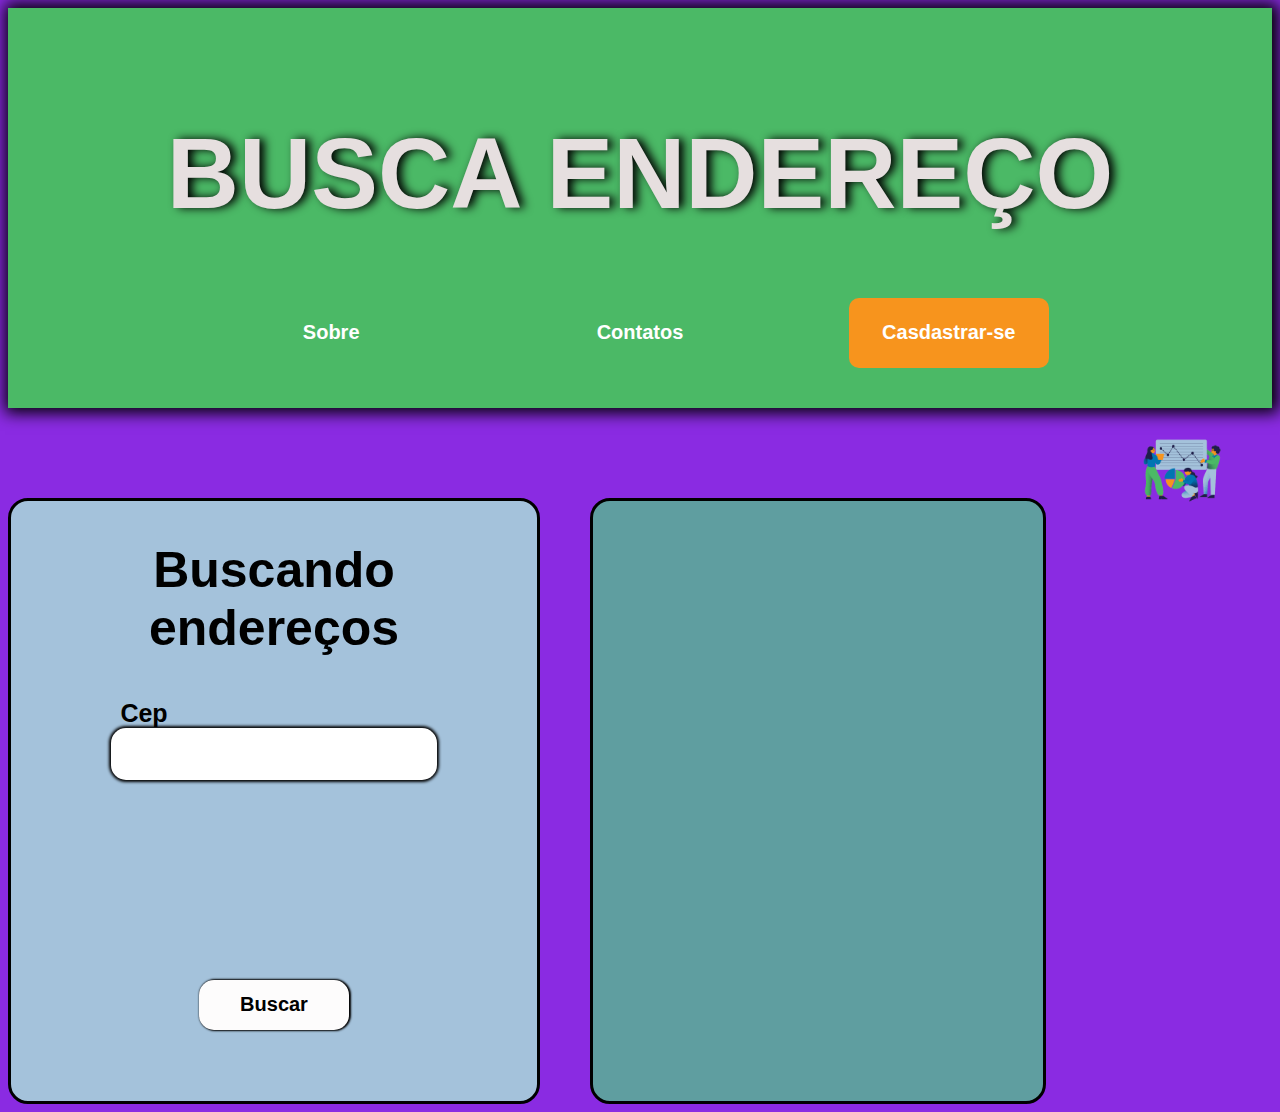
<file: index.html>
<!DOCTYPE html>
<html lang="pt-br">
<head>
    <meta charset="UTF-8">
    <meta http-equiv="X-UA-Compatible" content="Encontre o endereço da rua desejada no Brasil com nosso buscador de CEP. Insira o CEP e obtenha resultados precisos com os endereços das ruas correspondentes. Facilite sua busca de informações com nosso serviço confiável e eficiente.">
    <meta name="viewport" content="width=device-width, initial-scale=1.0">
    <meta name="theme-color" content="green">
    <title>Endereços</title>
    <link rel="stylesheet" href="style.css">
    <link rel="icon" href="/foto-removebg-preview.png">
</head>
<body>
    <header>
       
        <h1>BUSCA ENDEREÇO</h1>
        <!--Menu de botões-->
        <nav>
            <a name="bo b1" class="" href="/index2.html">Sobre</a>
            <a name="bo b2" class="" >Contatos</a>
            <a name="bo b3" id="b3" class="" href="X">Casdastrar-se</a>
        </nav>

        <!--Lista de contatos-->
        <div class="containerul">
            <ul class="Ul">
                <!--<li>Github</li>-->
               <img src="./Linkedin-removebg-preview.png" alt="Linkedin" width="150px" height="110px" id="Link">
               <img src="./Instagram-removebg-preview.png" alt="Instagram" width="150px" height="110px" id="Insta">
               <img src="./Whatsapp-removebg-preview.png" alt="Whatsapp" width="150px" height="110px" id="Whats">
            </ul>
        </div>
        
    </header>
    <section>
       
        <form action="" id="formi">
            <h2 class="titulo">Buscando endereços</h2>
            <label for="cep">Cep</label><br>
            <input type="number" name="cep" id="cep">
            <div class="container">
                <button class="botao" name="botao">Buscar</button>
            </div>
            <div class="apagar">
                <button class="apa" name="apagar">Apagar</button>
            </div>
        </form>

        <div class="caixa">
            <div class="resultados">
                <p></p>
            </div>
        </div>

        <figure>
            <img src="/foto-removebg-preview.png" alt="Análise de endereço" class="foto">
        </figure>
    </section>

    
    <script src="/script.js"></script>
</body>
</html>
</file>
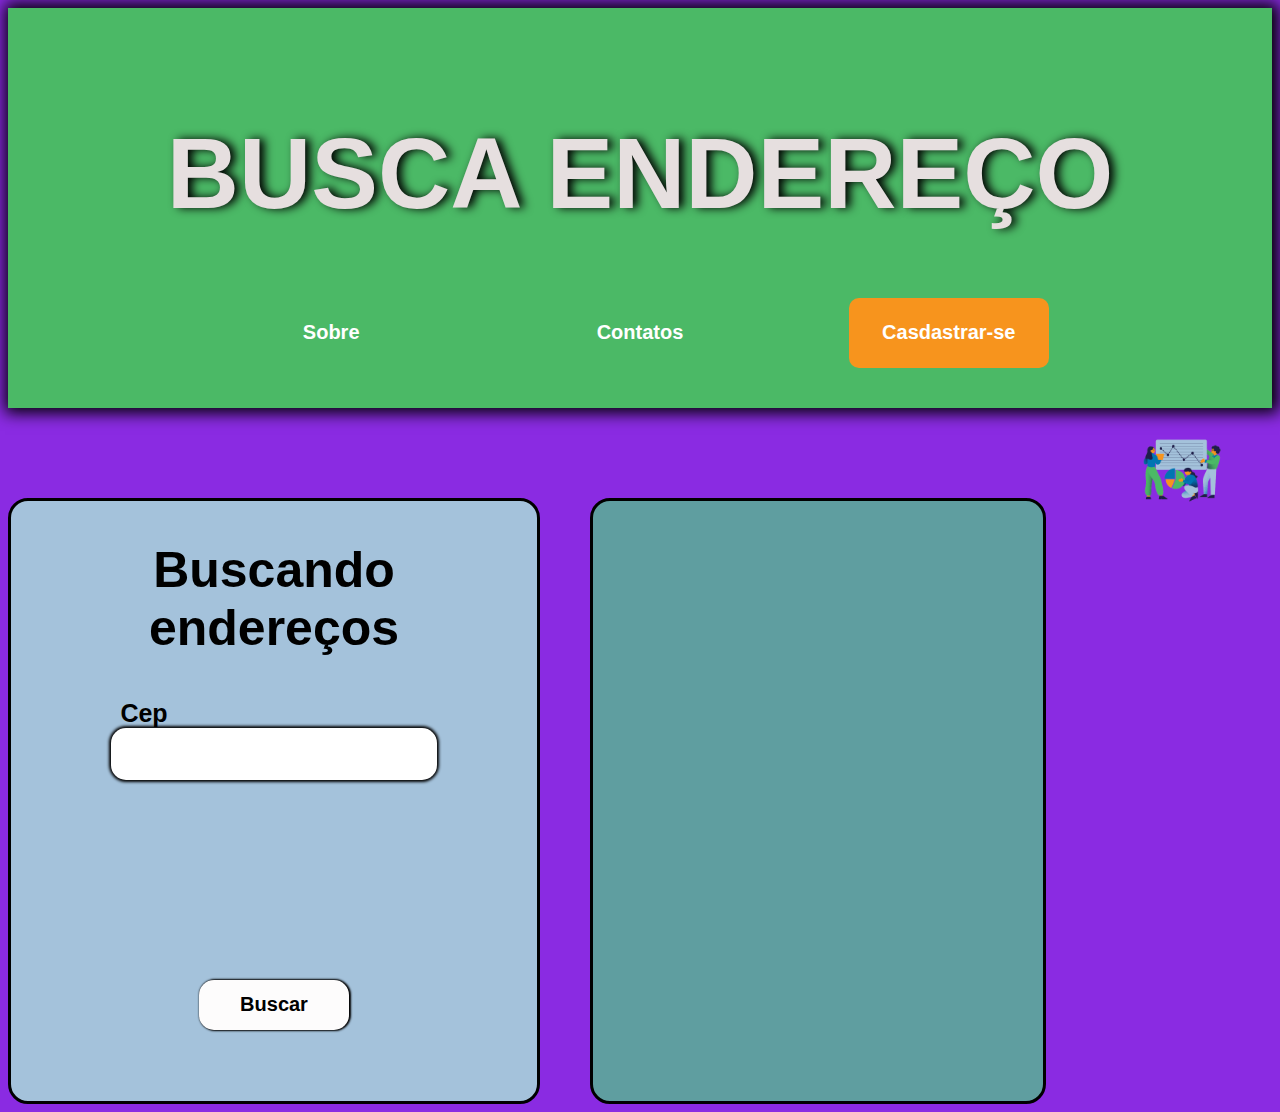
<file: html/index.html>
<!DOCTYPE html>
<html lang="pt-br">
<head>
    <meta charset="UTF-8">
    <meta http-equiv="X-UA-Compatible" content="Encontre o endereço da rua desejada no Brasil com nosso buscador de CEP. Insira o CEP e obtenha resultados precisos com os endereços das ruas correspondentes. Facilite sua busca de informações com nosso serviço confiável e eficiente.">
    <meta name="viewport" content="width=device-width, initial-scale=1.0">
    <meta name="theme-color" content="green">
    <meta descriptions="Encontre o endereço da rua desejada no Brasil com nosso buscador de CEP. Insira o CEP e obtenha resultados precisos com os endereços das ruas correspondentes. Facilite sua busca de informações com nosso serviço confiável e eficiente.">
    <title>Endereços</title>
    <link rel="stylesheet" href="../css/style.css">
    <link rel="icon" href="../imagem/foto-removebg-preview.png">
</head>
<body>
    <header>
       
        <h1>BUSCA ENDEREÇO</h1>
        <!--Menu de botões-->
        <nav>
            <a name="bo b1" class="" href="index2.html">Sobre</a>
            <a name="bo b2" class="" >Contatos</a>
            <a name="bo b3" id="b3" class="" href="X">Casdastrar-se</a>
        </nav>

        <!--Lista de contatos-->
        <div class="containerul">
            <ul class="Ul">
                <!--<li>Github</li>-->
               <img src="../imagem/Linkedin-removebg-preview.png" alt="Linkedin" width="150px" height="110px" id="Link">
               <img src="../imagem/Instagram-removebg-preview.png" alt="Instagram" width="150px" height="110px" id="Insta">
               <img src="../imagem/Whatsapp-removebg-preview.png" alt="Whatsapp" width="150px" height="110px" id="Whats">
            </ul>
        </div>
        
    </header>
    <section>
       
        <form action="" id="formi">
            <h2 class="titulo">Buscando endereços</h2>
            <label for="cep">Cep</label><br>
            <input type="number" name="cep" id="cep">
            <div class="container">
                <button class="botao" name="botao">Buscar</button>
            </div>
            <div class="apagar">
                <button class="apa" name="apagar">Apagar</button>
            </div>
        </form>

        <div class="caixa">
            <div class="resultados">
                <p></p>
            </div>
        </div>

        <figure>
            <img src="../imagem/foto-removebg-preview.png" alt="Análise de endereço" class="foto">
        </figure>
    </section>

    
    <script src="../script/script.js"></script>
</body>
</html>
</file>
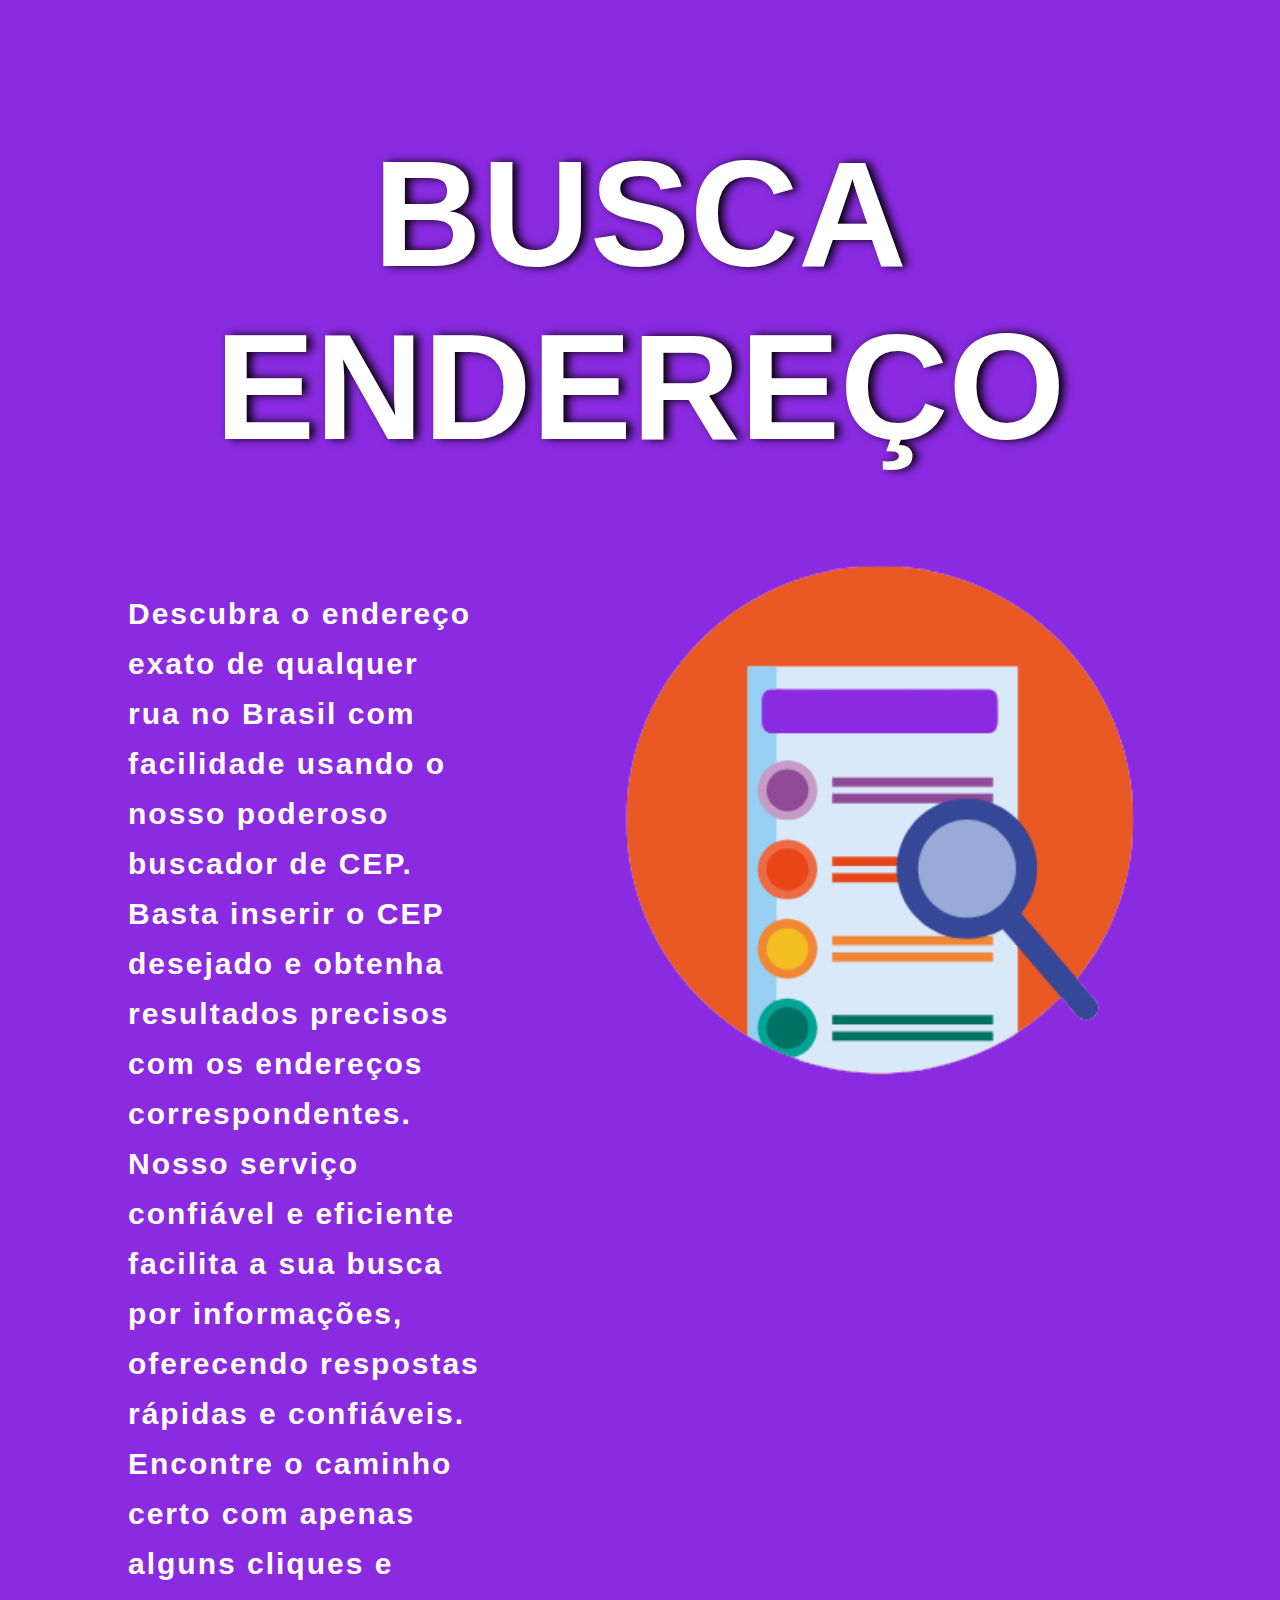
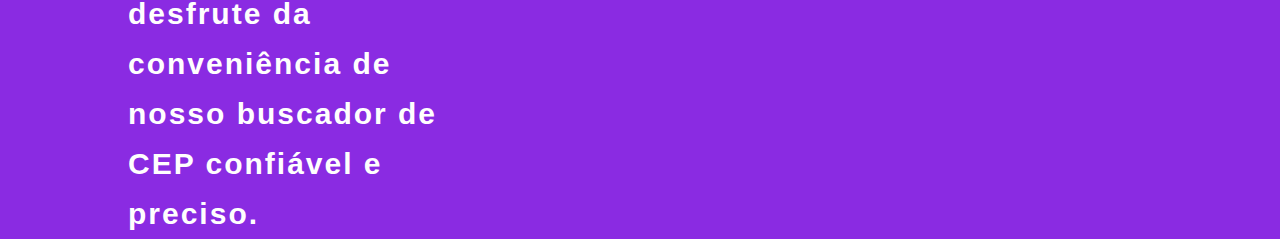
<file: index2.html>
<!DOCTYPE html>
<html lang="en">
<head>
    <meta charset="UTF-8">
    <meta http-equiv="X-UA-Compatible" content="Descubra o endereço exato de qualquer rua no Brasil 
    com facilidade usando o nosso poderoso buscador de CEP.
    Basta inserir o CEP desejado e obtenha resultados precisos com os endereços correspondentes. 
    Nosso serviço confiável e eficiente facilita a sua busca por informações, 
    oferecendo respostas rápidas e confiáveis. 
    Encontre o caminho certo com apenas alguns cliques e 
    desfrute da conveniência de nosso buscador de CEP confiável e preciso.">
    <meta name="viewport" content="width=device-width, initial-scale=1.0">
    
    <title>Document</title>

    <link rel="stylesheet" href="/style2.css">
</head>
<body>

    <h1>BUSCA ENDEREÇO</h1>

    <section>
        <p>
            Descubra o endereço exato de qualquer rua no Brasil 
            com facilidade usando o nosso poderoso buscador de CEP.
            Basta inserir o CEP desejado e obtenha resultados precisos com os endereços correspondentes. 
            Nosso serviço confiável e eficiente facilita a sua busca por informações, 
            oferecendo respostas rápidas e confiáveis. 
            Encontre o caminho certo com apenas alguns cliques e 
            desfrute da conveniência de nosso buscador de CEP confiável e preciso.
        </p>

        <figure>
            <img src="Design_sem_nome__2_-removebg-preview.png" alt="foto de uma lupa">
        </figure>
    </section>

    <script src="/script2.js"></script>
</body>
</html>
</file>
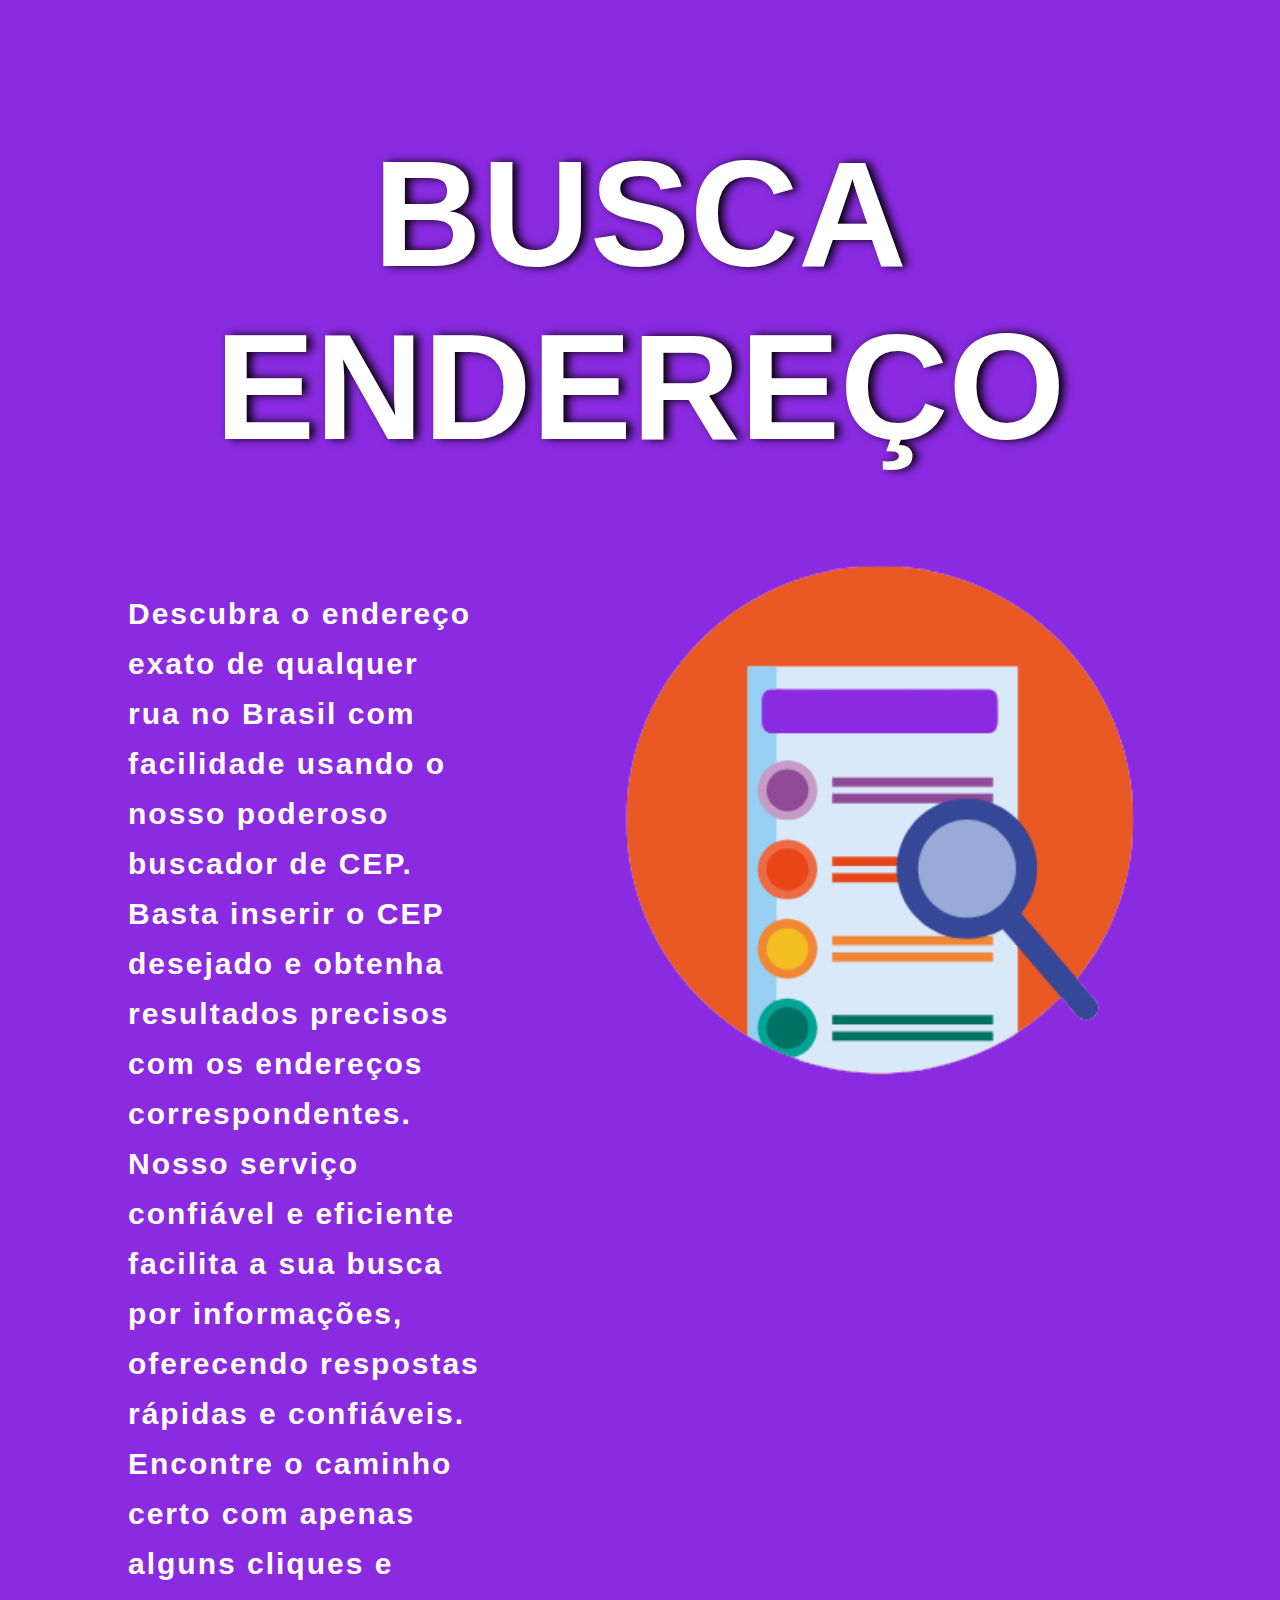
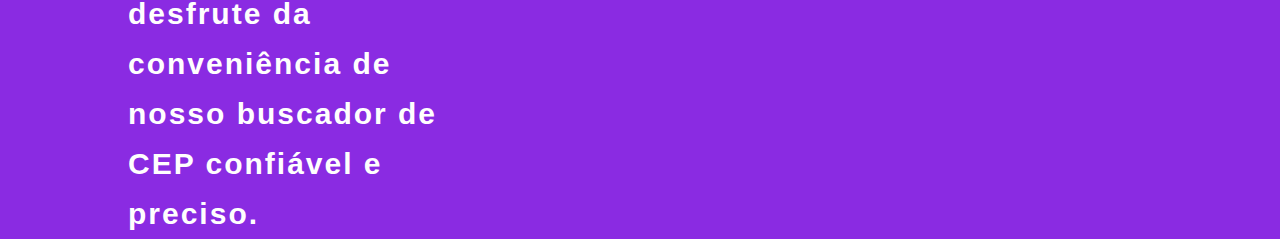
<file: html/index2.html>
<!DOCTYPE html>
<html lang="pt-br">
<head>
    <meta charset="UTF-8">
    <meta http-equiv="X-UA-Compatible" content="Descubra o endereço exato de qualquer rua no Brasil 
    com facilidade usando o nosso poderoso buscador de CEP.
    Basta inserir o CEP desejado e obtenha resultados precisos com os endereços correspondentes. 
    Nosso serviço confiável e eficiente facilita a sua busca por informações, 
    oferecendo respostas rápidas e confiáveis. 
    Encontre o caminho certo com apenas alguns cliques e 
    desfrute da conveniência de nosso buscador de CEP confiável e preciso.">
    <meta name="viewport" content="width=device-width, initial-scale=1.0">
    
    <title>Document</title>

    <link rel="stylesheet" href="../css/style2.css">
</head>
<body>

    <h1>BUSCA ENDEREÇO</h1>

    <section>
        <p>
            Descubra o endereço exato de qualquer rua no Brasil 
            com facilidade usando o nosso poderoso buscador de CEP.
            Basta inserir o CEP desejado e obtenha resultados precisos com os endereços correspondentes. 
            Nosso serviço confiável e eficiente facilita a sua busca por informações, 
            oferecendo respostas rápidas e confiáveis. 
            Encontre o caminho certo com apenas alguns cliques e 
            desfrute da conveniência de nosso buscador de CEP confiável e preciso.
        </p>

        <figure>
            <img src="../imagem/Design_sem_nome__2_-removebg-preview.png" alt="foto de uma lupa">
        </figure>
    </section>

    <script src="../script/script2.js"></script>
</body>
</html>
</file>
<file: style.css>
* {
    font-family: Arial, Helvetica, sans-serif;
}

body {
    background-color: blueviolet;
}

/* 
cores 
  azul-cinza: #A4C2DB
  verde: #4BB966
  laranja:#F7941D
  azul:#0075B2
*/




header {
    display: grid;
    place-content: center;
    width: auto;
    height: 400px;
    background-color: #4BB966;
    box-shadow: 2px 0px 15px 5px black;
    transition: 3s;
}

figure {
    width: 800px;
}

.foto {
    width: 100%;
}


h1 {
    text-align: center;
    font-family: 'Franklin Gothic Medium', 'Arial Narrow', Arial, sans-serif;
    font-size: 100px;
    color: #e6dfdf;
    text-shadow: 5px 0px 10px #000000;
    /*font: url("https://fonts.google.com/specimen/Roboto");*/
}

nav {
   display: inline-flex;
   margin-inline: 10px;
   justify-content: space-around;
}

h2 {
    font-size: 50px;
    text-align: center;
    color: #000000;
    font-weight: 700;
    margin-top: -60px;
}

/*container/pai do form */
section {
    display: flex;
    justify-content: center;
}

form {
    margin-top: 90px;
    width: auto;
    height: 400px;
    border: 3px solid black;
    background-color: #A4C2DB;
    text-align: center;
    padding: 100px;
    border-radius: 20px;
}

label {
    position: relative;
    left: -130px;
    font-size: 25px;
    font-weight: 600;
    color: #000000;
}

input {
    height: 50px;
    font-size: 25px;
    border-radius: 15px;
    border: none;
    
    background-color: rgb(255, 255, 255);
    box-shadow: 0px 0px 3px 2px black;
}

.container {
    display: grid;
    place-content: center;
}

button {
    margin-top: 200px;
    width: 150px;
    height: 50px;
    font-size: 20px;
    font-style: normal;
    font-weight: 600;
    border: none;
    border-radius: 15px;
    box-shadow: 1px 0px 2px 1px #000;
    color: rgb(0, 0, 0);
    background-color: rgb(253, 252, 252);
    cursor: pointer;
}

button:hover {
    width: 200px;
    height: 60px;
    font-size: 25px;
    background-color: #0075B2;
    border: #000;
    transition: 0.5s;
    color: #f5f3f3;
    padding-left: 10px;
    transition: 0.5s;
    box-shadow: 1px 0px 2px 1px #0b0b0b;
}

button:active {
    height: 100px;
    width: 100px;
    border-radius: 50%;
    background-color:#8a2be2;
}

a {
    display: grid;
    place-content: center;
    margin-top: 0px;
    width: 200px;
    height: 70px;
    font-size: 20px;
    font-weight: 800;
    border: none;
    border-radius: 10px;
    cursor: pointer;
  
    color: #ffff;
    text-shadow: 2px 0px 10px 5px #000000;
  
    text-decoration: none;

}

a#b3 {
    border-radius: none;
    background-color: #F7941D;
}

a:hover {
    width: 300px;
    height: 80px;
    font-size: 30px;
    background-color: #F7941D;
    border: #000;
    transition: 0.5s;
    color: #000000;
    color: white;
    box-shadow: 2px 0px 5px 1px #0a0a0a;;
}

a:active {
    height: 200px;
    width: 200px;
    border-radius: 50%;
    background-color:blueviolet;
}

.apa {
    display: none;
    width: 150px;
    height: 50px;
    background-color: aqua;
    margin-top: 10px;
    background-color: #F7941D;
    color: #ffff;
    font-weight: 600;
}

.apa:hover {
    color: rgb(253, 253, 254);
    background-color: #0075B2;
}

.caixa {
    display: flex;
    justify-content: center;
    
    margin-inline: 50px;
}

.resultados {
    margin-top: 90px;
    width: 450px;
    height: 600px;
    border: 3px solid black;
    text-align: center;
    font-size: 25px;
    font-weight: 800;
    letter-spacing: 5px;
    line-height: 35px;
    background-color: cadetblue;
    border-radius: 20px;
    text-transform: capitalize;
    color: rgb(250, 246, 246);

}

/* container do componente ul abaixo*/
.containerul {
    display: flex;
    justify-content: center;
    width: 800px;
 
}

/* lIsta de contatos*/
ul {
    list-style: none;
    display: none;
    justify-content: center;
    place-content: center;
    text-align: center;


    width: 400px;
    background-color: #2cf15d;
    height: 20vh;
    box-shadow: 1px 0px 5px 2px black;
    border-radius: 15px;
    transform: scale(1);

}

li {
    margin-top: 0px;
    font-weight: 700;
    font-size: 20px;
}

.Ul img {
    margin-top:  5vh;
    margin-left: -30px;
}

/* Imagens de redes sociais*/

.Blink {
    cursor: pointer;
    font-style: none;
    background: transparent;
    width: 100px;
    height: 100px;
    border: none;
    box-shadow: none;
}

.Blink:hover {
    width: 150px;
    height: 150px;
    border: none;
    box-shadow: none;
    background-color: transparent;
}
</file>
<file: css/style.css>
* {
    font-family: Arial, Helvetica, sans-serif;
}

body {
    background-color: blueviolet;
}

/* 
cores 
  azul-cinza: #A4C2DB
  verde: #4BB966
  laranja:#F7941D
  azul:#0075B2
*/




header {
    display: grid;
    place-content: center;
    width: auto;
    height: 400px;
    background-color: #4BB966;
    box-shadow: 2px 0px 15px 5px black;
    transition: 3s;
}

figure {
    width: 800px;
}

.foto {
    width: 100%;
}


h1 {
    text-align: center;
    font-family: 'Franklin Gothic Medium', 'Arial Narrow', Arial, sans-serif;
    font-size: 100px;
    color: #e6dfdf;
    text-shadow: 5px 0px 10px #000000;
    /*font: url("https://fonts.google.com/specimen/Roboto");*/
}

nav {
   display: inline-flex;
   margin-inline: 10px;
   justify-content: space-around;
}

h2 {
    font-size: 50px;
    text-align: center;
    color: #000000;
    font-weight: 700;
    margin-top: -60px;
}

/*container/pai do form */
section {
    display: flex;
    justify-content: center;
}

form {
    margin-top: 90px;
    width: auto;
    height: 400px;
    border: 3px solid black;
    background-color: #A4C2DB;
    text-align: center;
    padding: 100px;
    border-radius: 20px;
}

label {
    position: relative;
    left: -130px;
    font-size: 25px;
    font-weight: 600;
    color: #000000;
}

input {
    height: 50px;
    font-size: 25px;
    border-radius: 15px;
    border: none;
    
    background-color: rgb(255, 255, 255);
    box-shadow: 0px 0px 3px 2px black;
}

.container {
    display: grid;
    place-content: center;
}

button {
    margin-top: 200px;
    width: 150px;
    height: 50px;
    font-size: 20px;
    font-style: normal;
    font-weight: 600;
    border: none;
    border-radius: 15px;
    box-shadow: 1px 0px 2px 1px #000;
    color: rgb(0, 0, 0);
    background-color: rgb(253, 252, 252);
    cursor: pointer;
}

button:hover {
    width: 200px;
    height: 60px;
    font-size: 25px;
    background-color: #0075B2;
    border: #000;
    transition: 0.5s;
    color: #f5f3f3;
    padding-left: 10px;
    transition: 0.5s;
    box-shadow: 1px 0px 2px 1px #0b0b0b;
}

button:active {
    height: 100px;
    width: 100px;
    border-radius: 50%;
    background-color:#8a2be2;
}

a {
    display: grid;
    place-content: center;
    margin-top: 0px;
    width: 200px;
    height: 70px;
    font-size: 20px;
    font-weight: 800;
    border: none;
    border-radius: 10px;
    cursor: pointer;
  
    color: #ffff;
    text-shadow: 2px 0px 10px 5px #000000;
  
    text-decoration: none;

}

a#b3 {
    border-radius: none;
    background-color: #F7941D;
}

a:hover {
    width: 300px;
    height: 80px;
    font-size: 30px;
    background-color: #F7941D;
    border: #000;
    transition: 0.5s;
    color: #000000;
    color: white;
    box-shadow: 2px 0px 5px 1px #0a0a0a;;
}

a:active {
    height: 200px;
    width: 200px;
    border-radius: 50%;
    background-color:blueviolet;
}

.apa {
    display: none;
    width: 150px;
    height: 50px;
    background-color: aqua;
    margin-top: 10px;
    background-color: #F7941D;
    color: #ffff;
    font-weight: 600;
}

.apa:hover {
    color: rgb(253, 253, 254);
    background-color: #0075B2;
}

.caixa {
    display: flex;
    justify-content: center;
    
    margin-inline: 50px;
}

.resultados {
    margin-top: 90px;
    width: 450px;
    height: 600px;
    border: 3px solid black;
    text-align: center;
    font-size: 25px;
    font-weight: 800;
    letter-spacing: 5px;
    line-height: 35px;
    background-color: cadetblue;
    border-radius: 20px;
    text-transform: capitalize;
    color: rgb(250, 246, 246);

}

/* container do componente ul abaixo*/
.containerul {
    display: flex;
    justify-content: center;
    width: 800px;
 
}

/* lIsta de contatos*/
ul {
    list-style: none;
    display: none;
    justify-content: center;
    place-content: center;
    text-align: center;


    width: 400px;
    background-color: #2cf15d;
    height: 20vh;
    box-shadow: 1px 0px 5px 2px black;
    border-radius: 15px;
    transform: scale(1);

}

li {
    margin-top: 0px;
    font-weight: 700;
    font-size: 20px;
}

.Ul img {
    margin-top:  5vh;
    margin-left: -30px;
}

/* Imagens de redes sociais*/

.Blink {
    cursor: pointer;
    font-style: none;
    background: transparent;
    width: 100px;
    height: 100px;
    border: none;
    box-shadow: none;
}

.Blink:hover {
    width: 150px;
    height: 150px;
    border: none;
    box-shadow: none;
    background-color: transparent;
}
</file>
<file: style2.css>
@charset "utf-8";

* {
    padding: 0px;
    margin: 0px;
}

body {
    background-color: #8a2be2;  
}

h1 {
    margin-top: 10%;
    text-align: center;
    font-family: 'Franklin Gothic Medium', 'Arial Narrow', Arial, sans-serif;
    font-size: 150px;
    color: #ffff;
    text-shadow: 5px 0px 10px #000000;
}

section {
    display: flex;
    justify-content: center;
    margin-left: 10%;
}

img {
    width: 800px;
    height: 800px;
    margin-right: 10%;
}

p {
    font-family: 'Franklin Gothic Medium', 'Arial Narrow', Arial, sans-serif;
    font-size: 30px;
    letter-spacing: 2px;
    font-weight: 900;
    color: #fffefe;
    margin-top: 10%;
    line-height: 50px;
}
</file>
<file: css/style2.css>
@charset "utf-8";

* {
    padding: 0px;
    margin: 0px;
}

body {
    background-color: #8a2be2;  
}

h1 {
    margin-top: 10%;
    text-align: center;
    font-family: 'Franklin Gothic Medium', 'Arial Narrow', Arial, sans-serif;
    font-size: 150px;
    color: #ffff;
    text-shadow: 5px 0px 10px #000000;
}

section {
    display: flex;
    justify-content: center;
    margin-left: 10%;
}

img {
    width: 800px;
    height: 800px;
    margin-right: 10%;
}

p {
    font-family: 'Franklin Gothic Medium', 'Arial Narrow', Arial, sans-serif;
    font-size: 30px;
    letter-spacing: 2px;
    font-weight: 900;
    color: #fffefe;
    margin-top: 10%;
    line-height: 50px;
}
</file>
